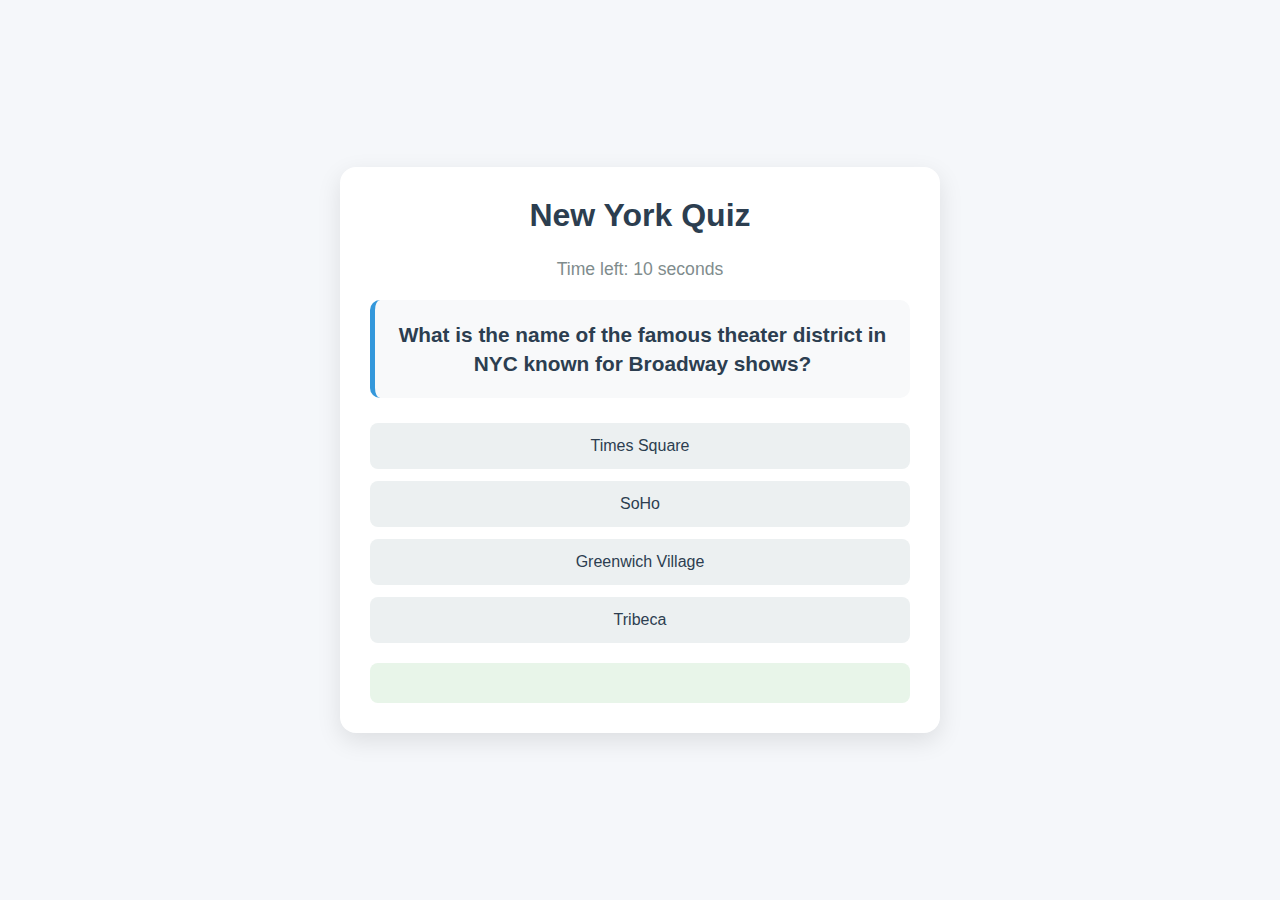
<file: index.html>
<!DOCTYPE html>
<html>
<head>
    <title>Quiz</title>
    <link rel="stylesheet" href="stylesheet.css">
</head>
<body>   
    <div class="Container">
        <p id="Questions"></p>
        <p id="Options"></p>
        <script src="JavaScript.js"></script> 
    </div>
</body>
</html>
</file>
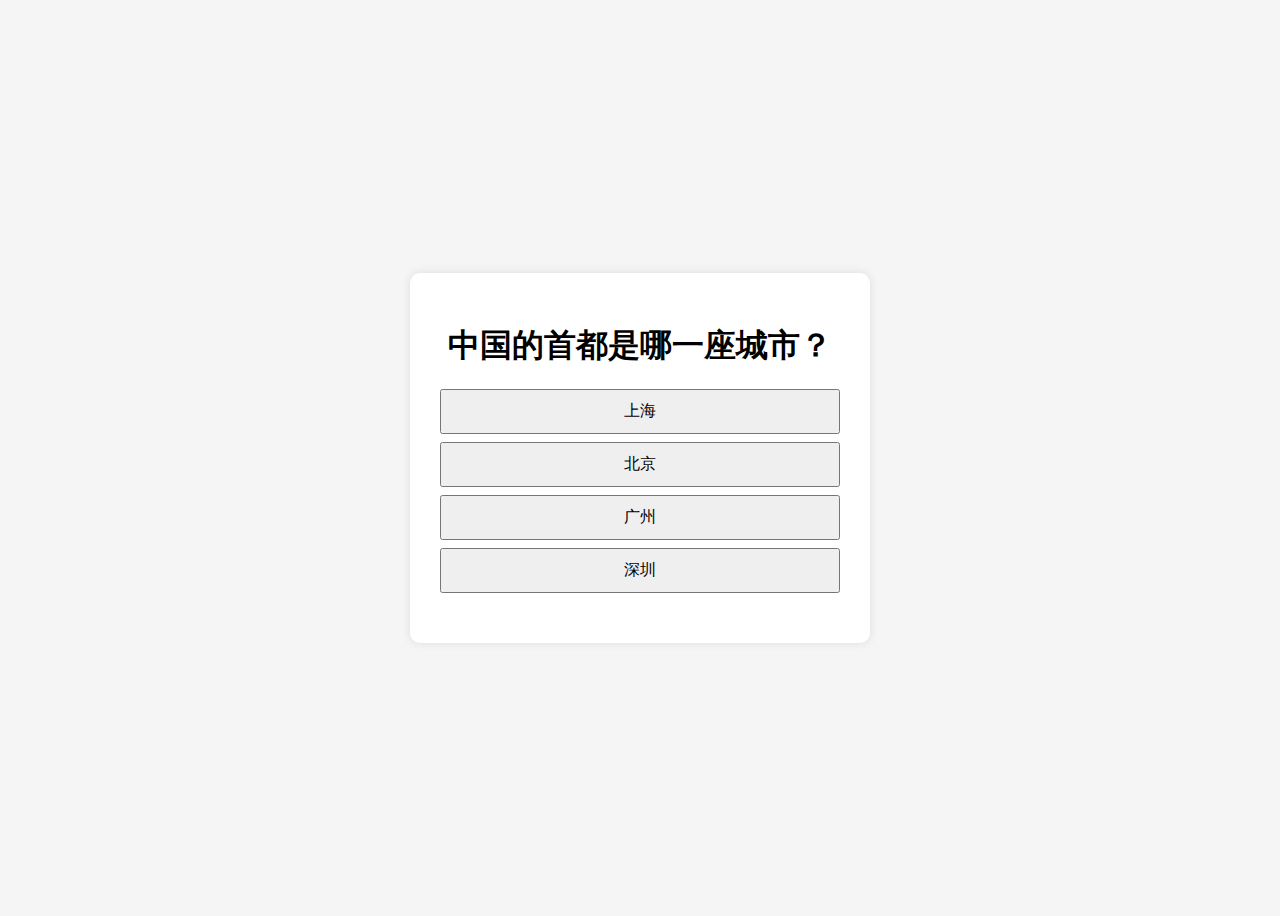
<file: Test.html>
<!DOCTYPE html>
<html lang="zh">
<head>
    <meta charset="UTF-8">
    <title>选择题网站</title>
<style>
body {
    font-family: sans-serif;
    background-color: #f5f5f5;
    display: flex;
    justify-content: center;
    align-items: center;
    height: 100vh;
}

.quiz-container {
    background-color: white;
    padding: 30px;
    border-radius: 10px;
    box-shadow: 0 0 10px rgba(0,0,0,0.1);
    width: 400px;
    text-align: center;
}

button.option {
    display: block;
    width: 100%;
    padding: 10px;
    margin: 8px 0;
    font-size: 16px;
    cursor: pointer;
}

#feedback {
    margin-top: 20px;
    font-weight: bold;
}

</style>
</head>
<body>
    <div class="quiz-container">
        <h1 id="question">问题加载中...</h1>
        <div id="options"></div>
        <p id="feedback"></p>
        <button id="nextBtn" style="display:none;">下一题</button>
    </div>

    <script>
        const questions = [
    {
        question: "中国的首都是哪一座城市？",
        options: ["上海", "北京", "广州", "深圳"],
        answer: "北京"
    },
    {
        question: "1 + 1 = ?",
        options: ["1", "2", "3", "4"],
        answer: "2"
    },
    {
        question: "哪种动物会飞？",
        options: ["猫", "狗", "鸟", "兔子"],
        answer: "鸟"
    }
];

let currentQuestionIndex = 0;

const questionEl = document.getElementById("question");
const optionsEl = document.getElementById("options");
const feedbackEl = document.getElementById("feedback");
const nextBtn = document.getElementById("nextBtn");

function loadQuestion() {
    const q = questions[currentQuestionIndex];
    questionEl.textContent = q.question;
    optionsEl.innerHTML = "";
    feedbackEl.textContent = "";
    nextBtn.style.display = "none";

    q.options.forEach(optionText => {
        const btn = document.createElement("button");
        btn.textContent = optionText;
        btn.classList.add("option");
        btn.onclick = () => checkAnswer(optionText);
        optionsEl.appendChild(btn);
    });
}

function checkAnswer(selected) {
    const correct = questions[currentQuestionIndex].answer;
    if (selected === correct) {
        feedbackEl.textContent = "✅ 正确！";
        feedbackEl.style.color = "green";
    } else {
        feedbackEl.textContent = "❌ 错误，正确答案是：" + correct;
        feedbackEl.style.color = "red";
    }
    document.querySelectorAll(".option").forEach(btn => btn.disabled = true);
    nextBtn.style.display = "inline-block";
}

nextBtn.onclick = () => {
    currentQuestionIndex++;
    if (currentQuestionIndex < questions.length) {
        loadQuestion();
    } else {
        questionEl.textContent = "🎉 恭喜你完成所有问题！";
        optionsEl.innerHTML = "";
        feedbackEl.textContent = "";
        nextBtn.style.display = "none";
    }
};

loadQuestion();

    </script>
</body>
</html>
</file>
<file: stylesheet.css>
/* General Styles */
body {
    font-family: 'Arial', sans-serif;
    background-color: #f5f7fa;
    margin: 0;
    padding: 0;
    display: flex;
    justify-content: center;
    align-items: center;
    min-height: 100vh;
}

/* Main Quiz Container */
.quiz-app {
    width: 90%;
    max-width: 600px;
    background: white;
    border-radius: 16px;
    box-shadow: 0 8px 24px rgba(0, 0, 0, 0.1);
    overflow: hidden;
    padding: 30px;
    box-sizing: border-box;
}

/* Header */
.quiz-header {
    text-align: center;
    margin-bottom: 25px;
}

.quiz-title {
    color: #2c3e50;
    margin: 0 0 10px;
}

/* Timer */
.timer-display {
    font-size: 1.1em;
    color: #7f8c8d;
    margin-bottom: 20px;
    text-align: center;
}

/* Question Box */
.question-container {
    background: #f8f9fa;
    border-radius: 10px;
    padding: 20px;
    margin-bottom: 25px;
    text-align: center;
    border-left: 5px solid #3498db;
}

.question-text {
    font-size: 1.3em;
    color: #2c3e50;
    margin: 0;
    line-height: 1.4;
}

/* Options */
.options-container {
    display: flex;
    flex-direction: column;
    gap: 12px;
}

.option-btn {
    padding: 14px 20px;
    border: none;
    border-radius: 8px;
    background-color: #ecf0f1;
    color: #2c3e50;
    cursor: pointer;
    transition: all 0.3s ease;
    font-size: 16px;
    text-align: center;
}
  
.option-btn:hover {
    background-color: #d6eaf8;
    transform: translateY(-2px);
    box-shadow: 0 4px 8px rgba(52, 152, 219, 0.2);
}

.option-btn:disabled {
    cursor: not-allowed;
    transform: none;
    box-shadow: none;
}

/* Answer Feedback */
.correct-answer {
    background-color: #a5d6a7 !important;
    color: #1e5631;
}

.incorrect-answer {
    background-color: #ffab91 !important;
    color: #8b0000;
}

/* Results */
.results-container {
    text-align: center;
    padding: 20px;
    border-radius: 8px;
    background-color: #e8f5e9;
    margin-top: 20px;
}

.results-text {
    font-size: 1.3em;
    color: #2e7d32;
    margin: 0;
}

/* Responsive */
@media (max-width: 480px) {
    .quiz-app {
        width: 95%;
        padding: 20px;
    }
    
    .question-text {
        font-size: 1.1em;
    }
}

/* Add these to your existing CSS */

.incorrect-questions {
    margin-top: 25px;
    text-align: left;
}

.incorrect-question-item {
    background: #ffebee;
    border-left: 4px solid #f44336;
    padding: 15px;
    margin-bottom: 15px;
    border-radius: 4px;
}

.incorrect-question-text {
    font-weight: bold;
    margin-bottom: 8px;
}

.incorrect-answer, .correct-answer-label {
    display: inline-block;
    padding: 4px 8px;
    border-radius: 4px;
    margin-right: 8px;
}

.incorrect-answer {
    background: #ffcdd2;
    color: #c62828;
}

.correct-answer-label {
    background: #c8e6c9;
    color: #2e7d32;
    margin-top: 8px;
}

/* Add these to your existing styles */

.score-display {
    font-size: 1.2em;
    text-align: center;
    margin: 15px 0;
    padding: 10px;
    background: #e3f2fd;
    border-radius: 8px;
    color: #0d47a1;
    font-weight: bold;
}

.score-progress {
    height: 6px;
    background: #e0e0e0;
    border-radius: 3px;
    margin: 10px 0;
    overflow: hidden;
}

.score-progress-bar {
    height: 100%;
    background: #4caf50;
    transition: width 0.3s ease;
}
</file>
